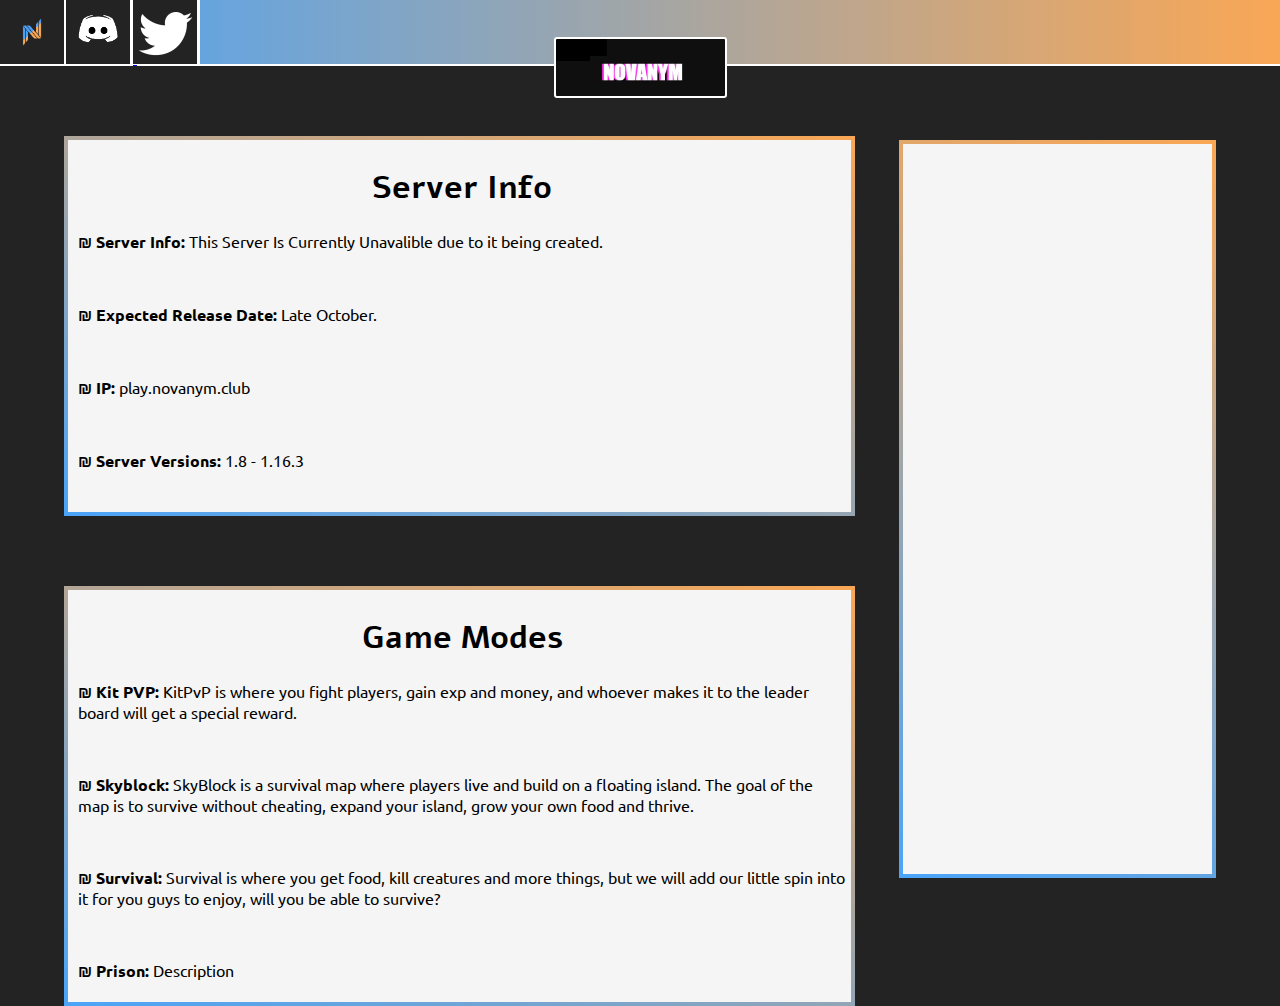
<file: Novanym/index.html>
<html>

<script type="text/javascript" src="main.js"></script>
<link rel="stylesheet" type="text/css" href="index.css">
<link href="https://fonts.googleapis.com/css2?family=Ubuntu&display=swap" rel="stylesheet">
<link href="https://fonts.googleapis.com/css2?family=Alef&display=swap" rel="stylesheet">
<title>Novanym - Home</title>


<head>

    <link rel="icon" type="image/png" href="/favicon.png"/>
    <link rel="icon" type="image/png" href="img/ico.jpg"/>

</head>





<body>
    <div id="topbar">
        <img src="img/novanym.jpg" id="logomain">
        <a href="http://discord.novanym.club/" target="_blank">
            <img src="img/dicord.png" id="logodiscord">
        </a>
        <a href="https://twitter.com/Novanym3" target="_blank">
            <img src="img/twitter.png" id="logotwitter">
        </a>
        <h1 id="logoname">NovaNym</h1>

    </div>



    <main>
        <div id="infoGeneral" class="card">
            <h1 style="text-align: center">Server Info</h1>
            <p><strong>₪ Server Info:</strong> This Server Is Currently Unavalible due to it being created.</p> <br>
            <p><strong>₪ Expected Release Date:</strong> Late October.</p> <br>
            <p><strong>₪ IP:</strong> play.novanym.club</p> <br>
            <p><strong>₪ Server Versions:</strong> 1.8 - 1.16.3</p> <br>
        </div>
        <div id="infoGameModes" class="card">
            <h1 style="text-align: center">Game Modes</h1>
            <p><strong>₪ Kit PVP:</strong> KitPvP is where you fight players, gain exp and money, and whoever makes it to the leader board will get a special reward.</p>
            <br>
            <p><strong>₪ Skyblock:</strong> SkyBlock is a survival map where players live and build on a floating island. The goal of the map is to survive without cheating, expand your island, grow your own food and thrive.</p>
            <br>
            <p><strong>₪ Survival:</strong> Survival is where you get food, kill creatures and more things, but we will add our little spin into it for you guys to enjoy, will you be able to survive?</p>
            <br>
            <p><strong>₪ Prison:</strong> Description</p>

        </div>
        <div id="SideMenu">




        </div>
    </main>




    <div id="NovaDrop">
        <button id="homebtn">Home</button>
        <button id="staffbtn">Staff</button>
        <button id="mediabtn">Media</button>
    </div>

</body>

</html>
</file>
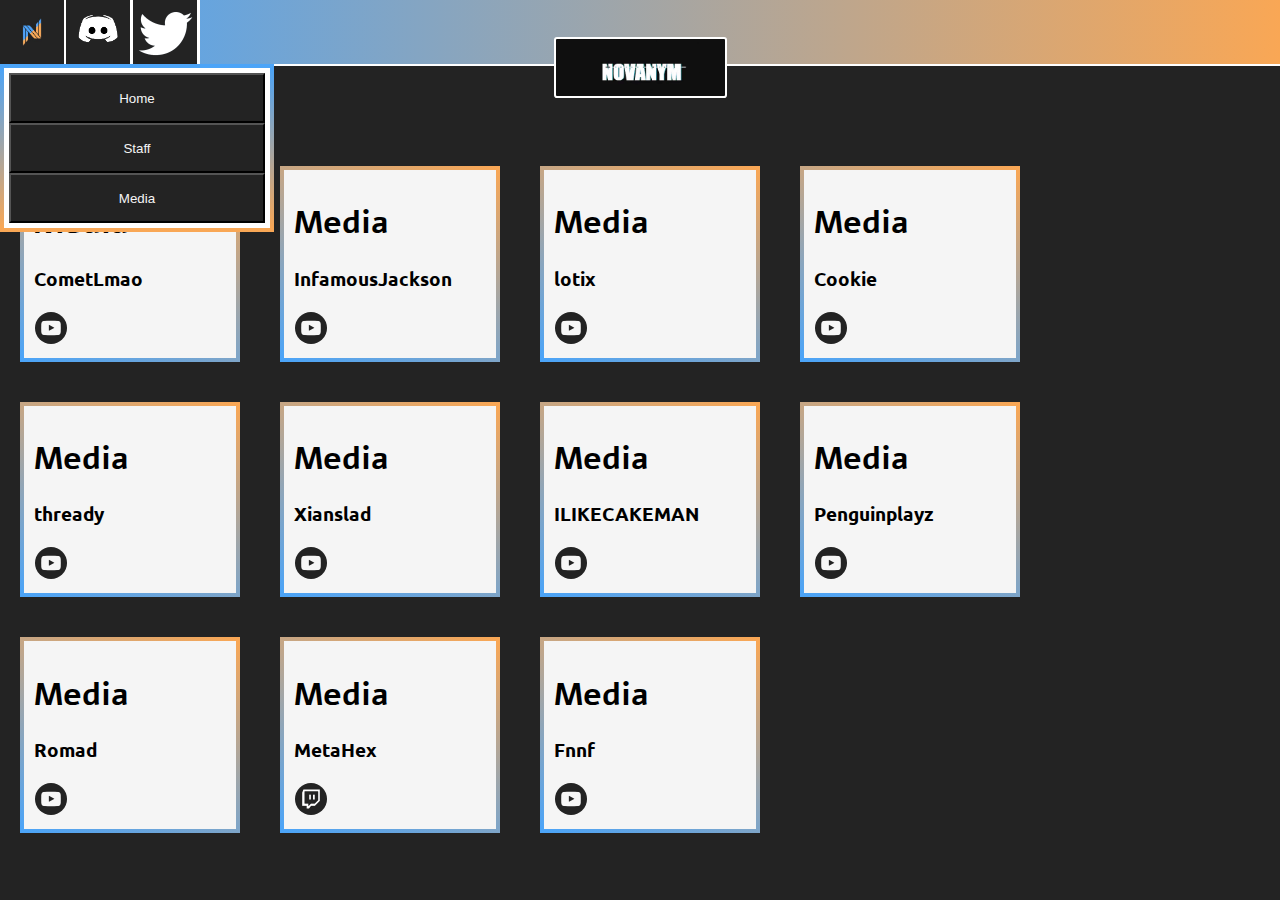
<file: Novanym/media.html>
<!DOCTYPE html>
<html lang="en">
<head>
    <meta charset="UTF-8">
    <meta name="viewport" content="width=device-width, initial-scale=1.0">

    <script type="text/javascript" src="main.js"></script>
    <link rel="stylesheet" type="text/css" href="index.css">
    <link href="https://fonts.googleapis.com/css2?family=Ubuntu&display=swap" rel="stylesheet">
    <link href="https://fonts.googleapis.com/css2?family=Alef&display=swap" rel="stylesheet">
    <link rel="icon" type="image/png" href="/favicon.png"/>

    <title>Novanym - Media</title>
</head>
<body>
    

    <div id="topbar">
        <img src="img/novanym.jpg" id="logomain">
        <a href="http://discord.novanym.club/" target="_blank">
            <img src="img/dicord.png" id="logodiscord">
        </a>
        <a href="https://twitter.com/Novanym3" target="_blank">
            <img src="img/twitter.png" id="logotwitter">
        </a>
        <h1 id="logoname">NovaNym</h1>

    </div>


    <div id="NovaDrop">
        <button id="homebtn">Home</button>
        <button id="staffbtn">Staff</button>
        <button id="mediabtn">Media</button>
    </div>


    <br>
    <br>
    <br>
    <br>


    <nav id="allRanks">
    <main id="ranks">

        <div id="med1" class="rankCard">
            <h1>Media</h1>
            <h3>CometLmao</h3>
            <a href="https://www.youtube.com/channel/UCKt5ORQxgIwyCygopoKtI3w" target="_blank"><img src="img/yt.png"></a>
        </div>
        <div id="med10" class="rankCard">
            <h1>Media</h1>
            <h3>InfamousJackson</h3>
            <a href="" target="_blank"><img src="img/yt.png"></a>
        </div>
        <div id="med9" class="rankCard">
            <h1>Media</h1>
            <h3>lotix</h3>
            <a href="" target="_blank"><img src="img/yt.png"></a>
        </div>
        <div id="med2" class="rankCard">
            <h1>Media</h1>
            <h3>Cookie</h3>
            <a href="https://www.youtube.com/channel/UC2FUeXpq82LVyWbKmhuNP8g" target="_blank"><img src="img/yt.png"></a>
        </div>
        <div id="med3" class="rankCard">
            <h1>Media</h1>
            <h3>thready</h3>
            <a href="https://www.youtube.com/channel/UCF3JOCReUdDRRIbz8PO5trA" target="_blank"><img src="img/yt.png"></a>
        </div>
        <div id="med4" class="rankCard">
            <h1>Media</h1>
            <h3>Xianslad</h3>
            <a href="https://www.youtube.com/channel/UC4FsnjwfPHngtl0j9yVaVQg" target="_blank"><img src="img/yt.png"></a>
        </div>
        <div id="med5" class="rankCard">
            <h1>Media</h1>
            <h3>ILIKECAKEMAN</h3>
            <a href="https://www.youtube.com/channel/UCTQ3JStNaz-NgDGVHtTaRPQ" target="_blank"><img src="img/yt.png"></a>
        </div>
        <div id="med6" class="rankCard">
            <h1>Media</h1>
            <h3>Penguinplayz</h3>
            <a href="https://www.youtube.com/channel/UCcRjkkEFRnBvX2PVlLHkwWA" target="_blank"><img src="img/yt.png"></a>
        </div>
        <div id="med7" class="rankCard">
            <h1>Media</h1>
            <h3>Romad</h3>
            <a href="https://www.youtube.com/channel/UCyP4hDM6Nh-rX5NxQ4OOEUg" target="_blank"><img src="img/yt.png"></a>
        </div>
        <div id="med8" class="rankCard">
            <h1>Media</h1>
            <h3>MetaHex</h3>
            <a href="https://www.twitch.tv/metahex_" target="_blank"><img src="img/twitch.png"></a>
        </div>
        <div id="med11" class="rankCard">
            <h1>Media</h1>
            <h3>Fnnf</h3>
            <a href="https://www.youtube.com/channel/UCyh9DDEpc6Y2v7ZaYaTtbmQ" target="_blank"><img src="img/yt.png"></a>
        </div>



    
    </main>
    
    </nav>






</body>
</html>
</file>
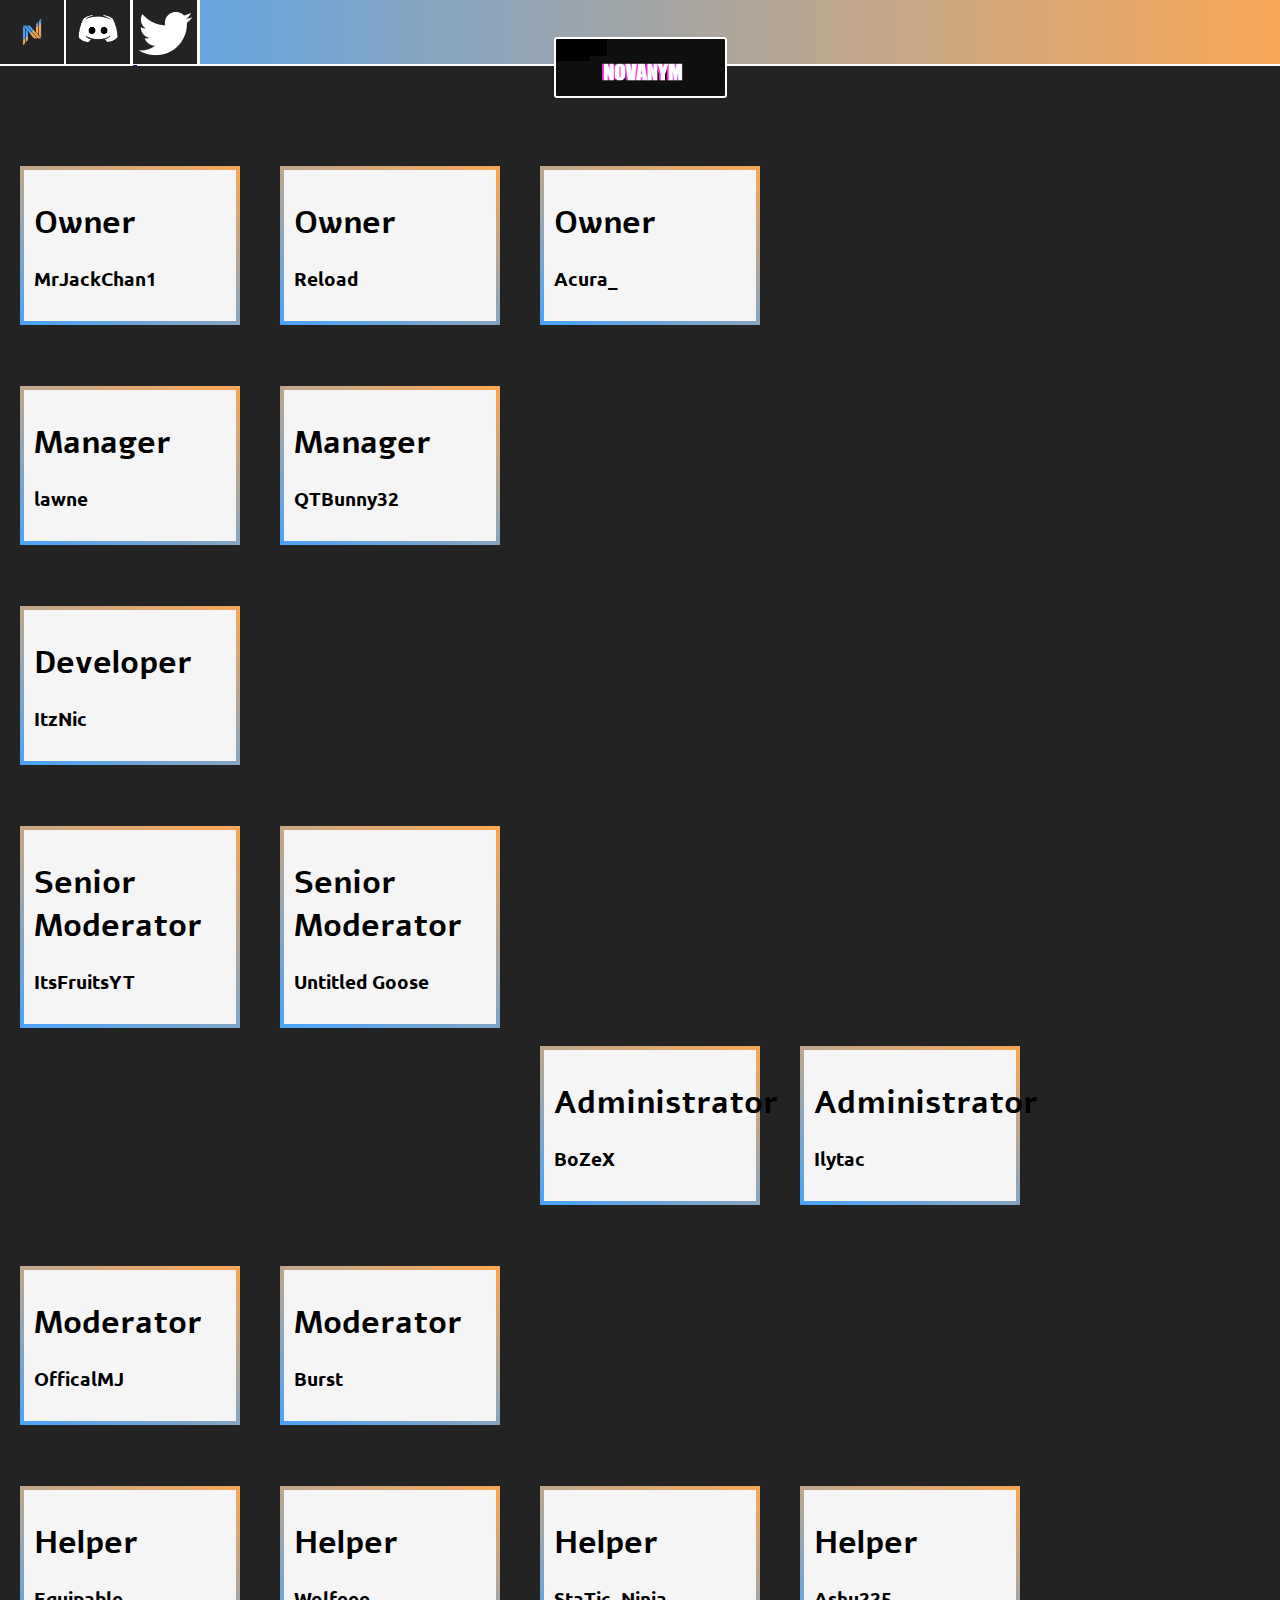
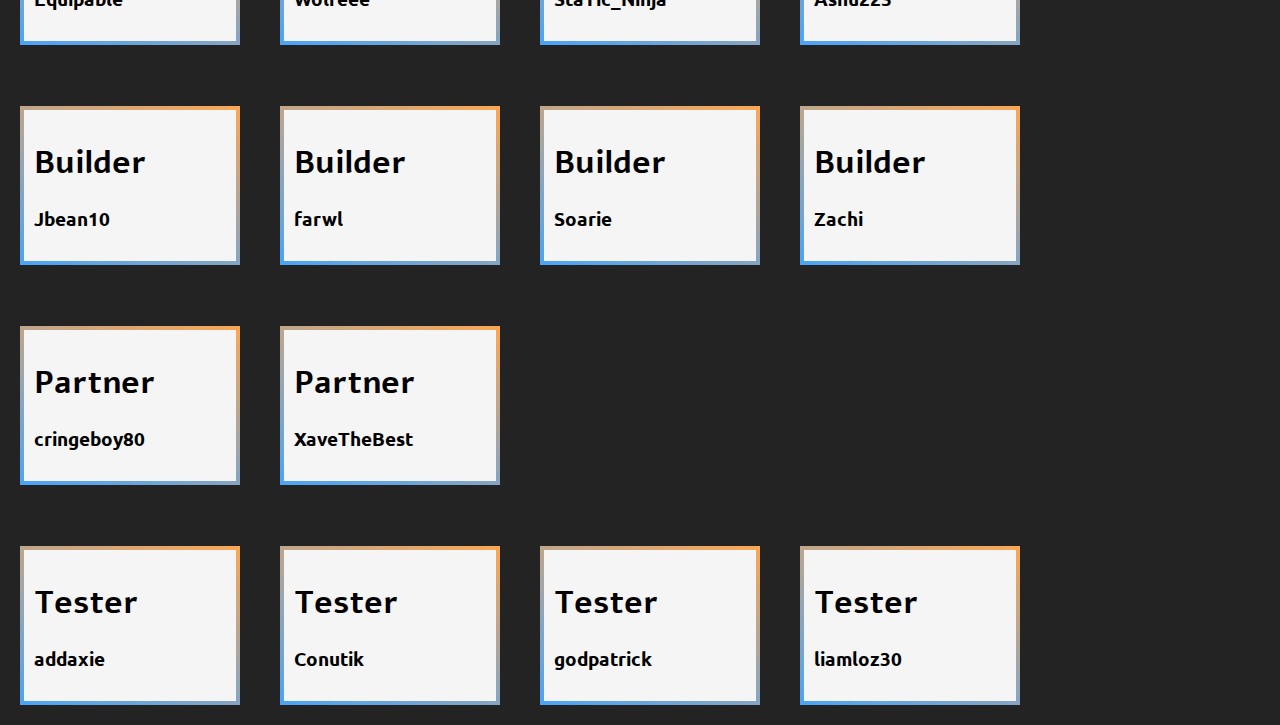
<file: Novanym/staff_.html>
<html>

<script type="text/javascript" src="main.js"></script>
<link rel="stylesheet" type="text/css" href="index.css">
<link href="https://fonts.googleapis.com/css2?family=Ubuntu&display=swap" rel="stylesheet">
<link href="https://fonts.googleapis.com/css2?family=Alef&display=swap" rel="stylesheet">

<!--<script src="https://cdnjs.cloudflare.com/ajax/libs/fetch/3.4.1/fetch.js" integrity="sha512-lnZf/sf1vgo190/ATR6D+9bt/tgcMloRqb7D/Nkyohm0tHJpqNaoWHZRUIpG338TzTTDipyeooGqZckk+Cfs6Q==" crossorigin="anonymous"></script>-->
<!--<script src="https://cdn.jsdelivr.net/npm/fetch-polyfill@0.8.2/fetch.js"></script>-->
<title>Novanym - Staff</title>


<head>

    <link rel="icon" type="image/png" href="/favicon.png"/>
    <link rel="icon" type="image/png" href="img/ico.jpg"/>

</head>





<body>
<div id="topbar">
    <img src="img/novanym.jpg" id="logomain">
    <a href="http://discord.novanym.club/" target="_blank">
        <img src="img/dicord.png" id="logodiscord">
    </a>
    <a href="https://twitter.com/Novanym3" target="_blank">
        <img src="img/twitter.png" id="logotwitter">
    </a>
    <h1 id="logoname">NovaNym</h1>

</div>

<div id="NovaDrop">
    <button id="homebtn">Home</button>
    <button id="staffbtn">Staff</button>
    <button id="mediabtn">Media</button>

</div>

<br>
<br>
<br>
<br>

<nav class="allRank">
<main id="ranks">

    <div id="owner1" class="rankCard">
        <h1>Owner</h1>
        <h3>MrJackChan1</h3>
    </div>
    <div id="owner2" class="rankCard">
        <h1>Owner</h1>
        <h3>Reload</h3>
    </div>
    <div id="owner1" class="rankCard">
        <h1>Owner</h1>
        <h3>Acura_</h3>
    </div>


</main>

<br><br><br><br><br><br><br>
<br><br><br><br>

<main id="ranks">

    <div id="manager1" class="rankCard">
        <h1>Manager</h1>
        <h3>lawne</h3>
    </div>
    <div id="manager2" class="rankCard">
        <h1>Manager</h1>
        <h3>QTBunny32</h3>
    </div>

</main>

<br><br><br><br><br><br><br>
<br><br><br><br>

<main id="ranks">

    <div id="dev1" class="rankCard">
        <h1>Developer</h1>
        <h3>ItzNic</h3>
    </div>

</main>

<br><br><br><br><br><br><br>
<br><br><br><br>

<main id="ranks">

    <div id="sMod1" class="rankCard">
        <h1>Senior Moderator</h1>
        <h3>ItsFruitsYT</h3>
    </div>
    <div id="sMod2" class="rankCard">
        <h1>Senior Moderator</h1>
        <h3>Untitled Goose</h3>
    </div>

</main>


<br><br><br><br><br><br><br>
<br><br><br><br>

<main id="ranks">

    <div id="admin1" class="rankCard">
        <h1>Administrator</h1>
        <h3>BoZeX</h3>
    </div>
    <div id="admin2" class="rankCard">
        <h1>Administrator</h1>
        <h3>Ilytac</h3>
    </div>

</main>

<br><br><br><br><br><br><br>
<br><br><br><br>

<main id="ranks">

    <div id="mod1" class="rankCard">
        <h1>Moderator</h1>
        <h3>OfficalMJ</h3>
    </div>
    <div id="mod2" class="rankCard">
        <h1>Moderator</h1>
        <h3>Burst</h3>
    </div>

</main>

<br><br><br><br><br><br><br>
<br><br><br><br>

<main id="ranks">

    <div id="helper1" class="rankCard">
        <h1>Helper</h1>
        <h3>Equipable</h3>
    </div>
    <div id="helper2" class="rankCard">
        <h1>Helper</h1>
        <h3>Wolfeee</h3>
    </div>
    <div id="helper2" class="rankCard">
        <h1>Helper</h1>
        <h3>StaTic_Ninja</h3>
    </div>
    <div id="helper2" class="rankCard">
        <h1>Helper</h1>
        <h3>Ashu225</h3>
    </div>


</main>

<br><br><br><br><br><br><br>
<br><br><br><br>

<main id="ranks">

    <div id="builder1" class="rankCard">
        <h1>Builder</h1>
        <h3>Jbean10</h3>
    </div>
    <div id="builder2" class="rankCard">
        <h1>Builder</h1>
        <h3>farwl</h3>
    </div>
    <div id="builder2" class="rankCard">
        <h1>Builder</h1>
        <h3>Soarie</h3>
    </div>
    <div id="builder2" class="rankCard">
        <h1>Builder</h1>
        <h3>Zachi</h3>
    </div>

</main>

<br><br><br><br><br><br><br>
<br><br><br><br>

<main id="ranks">

    <div id="Part1" class="rankCard">
        <h1>Partner</h1>
        <h3>cringeboy80</h3>
    </div>
    <div id="Part2" class="rankCard">
        <h1>Partner</h1>
        <h3>XaveTheBest</h3>
    </div>

</main>

<br><br><br><br><br><br><br>
<br><br><br><br>

<main id="ranks">

    <div id="test1" class="rankCard">
        <h1>Tester</h1>
        <h3>addaxie</h3>
    </div>
    <div id="test2" class="rankCard">
        <h1>Tester</h1>
        <h3>Conutik</h3>
    </div>
    <div id="test2" class="rankCard">
        <h1>Tester</h1>
        <h3>godpatrick</h3>
    </div>
    <div id="test2" class="rankCard">
        <h1>Tester</h1>
        <h3>liamloz30</h3>
    </div>

</main>
</nav>


<!--

<div id="NovaMenu" class="card-full">

    <h2 class="NovaMenuHead"><strong>Owner</strong></h2>
    <p id="owner" class="NovaMenuPara"></p>

    <h2 class="NovaMenuHead">Manager</h2>
    <p id="manager" class="NovaMenuPara"></p>

    <h2 class="NovaMenuHead">Developer</h2>
    <p id="dev" class="NovaMenuPara"></p>

    <h2 class="NovaMenuHead">Senior Moderator</h2>
    <p id="sr_mod" class="NovaMenuPara"></p>


    <h2 class="NovaMenuHead">Admin</h2>
    <p id="admin" class="NovaMenuPara"></p>


    <h2 class="NovaMenuHead">Moderator</h2>
    <p id="mod" class="NovaMenuPara"></p>


    <h2 class="NovaMenuHead">Helper</h2>
    <p id="helper" class="NovaMenuPara"></p>


    <h2 class="NovaMenuHead">Build Team</h2>
    <p id="builder" class="NovaMenuPara"></p>


    <h2 class="NovaMenuHead">Partner</h2>
    <p id="partner" class="NovaMenuPara"></p>


    <h2 class="NovaMenuHead">Tester</h2>
    <p id="tester" class="NovaMenuPara"></p>


    <h2 class="NovaMenuHead">Media</h2>
    <p id="media" class="NovaMenuPara"></p>



    <br>
    <br>
    <br>
    <br>

</div>
-->
</body>

</html>
</file>
<file: Novanym/index.css>
body {
    padding: 0px;
    margin: 0px;
    background-color: rgb(35,35,35);
    font-family: 'Ubuntu', sans-serif;
    height: 100%;
    transition-duration: 0.5s;

}


#topbar {
    background-image: linear-gradient(to right, rgb(75,164,248), rgb(249,167,85));
    width: 100%;
    height: 64px;
    border-bottom: white 2px solid;
}
#logomain {
    width: 64px;
    height: 64px;
    padding: 0px;
    margin: 0px;
    border-right: white 3px solid;
}
#logodiscord {
    width: 64px;
    height: 64px;
    padding: 0px;
    margin-left: -5px;
    border-right: white 3px solid;
}
#logotwitter {
    width: 64px;
    height: 64px;
    padding: 0px;
    margin-left: -4px;
    border-right: white 3px solid;
}
#logoname {
    display: block;
    background-image: url("img/ani.gif");
    background-size: cover;
    background-position-y: 0px;
    background-repeat: no-repeat;
    width: fit-content;
    border: 2px solid white;
    margin: auto;
    margin-top: -30px;
    color: rgba(0, 0, 0, 0);
    padding: 7px;
    border-radius: 3px;
    transition-duration: 0.5s;
    user-select: none;
}
#logoname:hover {
    color: rgba(0, 0, 0, 0);
    cursor: pointer;
    transform: scale(1.1);
}
.nova-border {
    border: 4px solid white;
    border-image-source: linear-gradient(20deg, rgb(75,164,248), rgb(249,167,85));
    border-image-slice: 1;
}
.card {
    padding: 5px;
    margin-left: 5%;
    margin-top: 70px;

    display: block;
    background-color: whitesmoke;
    width: 60%;
    height: fit-content;

    border: 4px solid white;
    border-image-source: linear-gradient(20deg, rgb(75,164,248), rgb(249,167,85));
    border-image-slice: 1;
    padding-left: 10px;
}
.card-full {
    padding: 5px;
    margin: auto;

    display: block;
    background-color: whitesmoke;
    width: 80%;
    height: fit-content;

    border: 4px solid white;
    border-image-source: linear-gradient(20deg, rgb(75,164,248), rgb(249,167,85));
    border-image-slice: 1;
    padding-left: 10px;
}
#SideMenu {

    position: absolute;

    padding: 5px;
    margin-left: 5%;
    margin-right: 5%;
    margin-top: 70px;

    background-color: whitesmoke;
    width: 23%;
    height: 80%;

    overflow-y: scroll;

    padding-left: 10px;

    border: 4px solid white;
    border-image-source: linear-gradient(20deg, rgb(75,164,248), rgb(249,167,85));
    border-image-slice: 1;

    right: 0px;
    top: 70px;


}

#NovaMenu {
    margin-top: 70px;
}
#NovaDrop {
    width: 20%;
    height: fit-content;
    display: none;
    background-color: white;
    top:64px;
    position: fixed;
    border: 4px solid white;
    border-image-source: linear-gradient(to bottom, rgb(75,164,248), rgb(249,167,85));
    border-image-slice: 1;
    padding: 5px;
}
#NovaDrop button {
    background-color: rgb(35,35,35);
    color: whitesmoke;
    width: 100%;
    height: 50px;
    outline: none;
    transition-duration: 0.5s;
}
#NovaDrop button:hover {
    color:rgb(35,35,35);
    background-color: whitesmoke;
}
.NovaMenuHead {
    padding-left: 5px;
}
.NovaMenuPara {
    padding-left: 15px;
}
#CLOSE {
    position: fixed;
    margin: 5px;
    margin-left: 20%;
}


.rankCard {
    background-color: whitesmoke;
    border: 4px solid white;
    border-image-source: linear-gradient(20deg, rgb(75,164,248), rgb(249,167,85));
    border-image-slice: 1;
    padding: 10px;
    width: 15%;
    transition-duration: 0.5s;
    float: left;
    margin: 20px;
    

}
.rankCard a img {
    border: solid rgba(0, 0, 0, 0) 1px;
    border-radius: 20px;
    width: 32px;
    height: 32px;
}
.rankCard:hover{
    transform: scale(1.1);
}
h1 {
    font-family: 'Alef', sans-serif;
}
</file>
